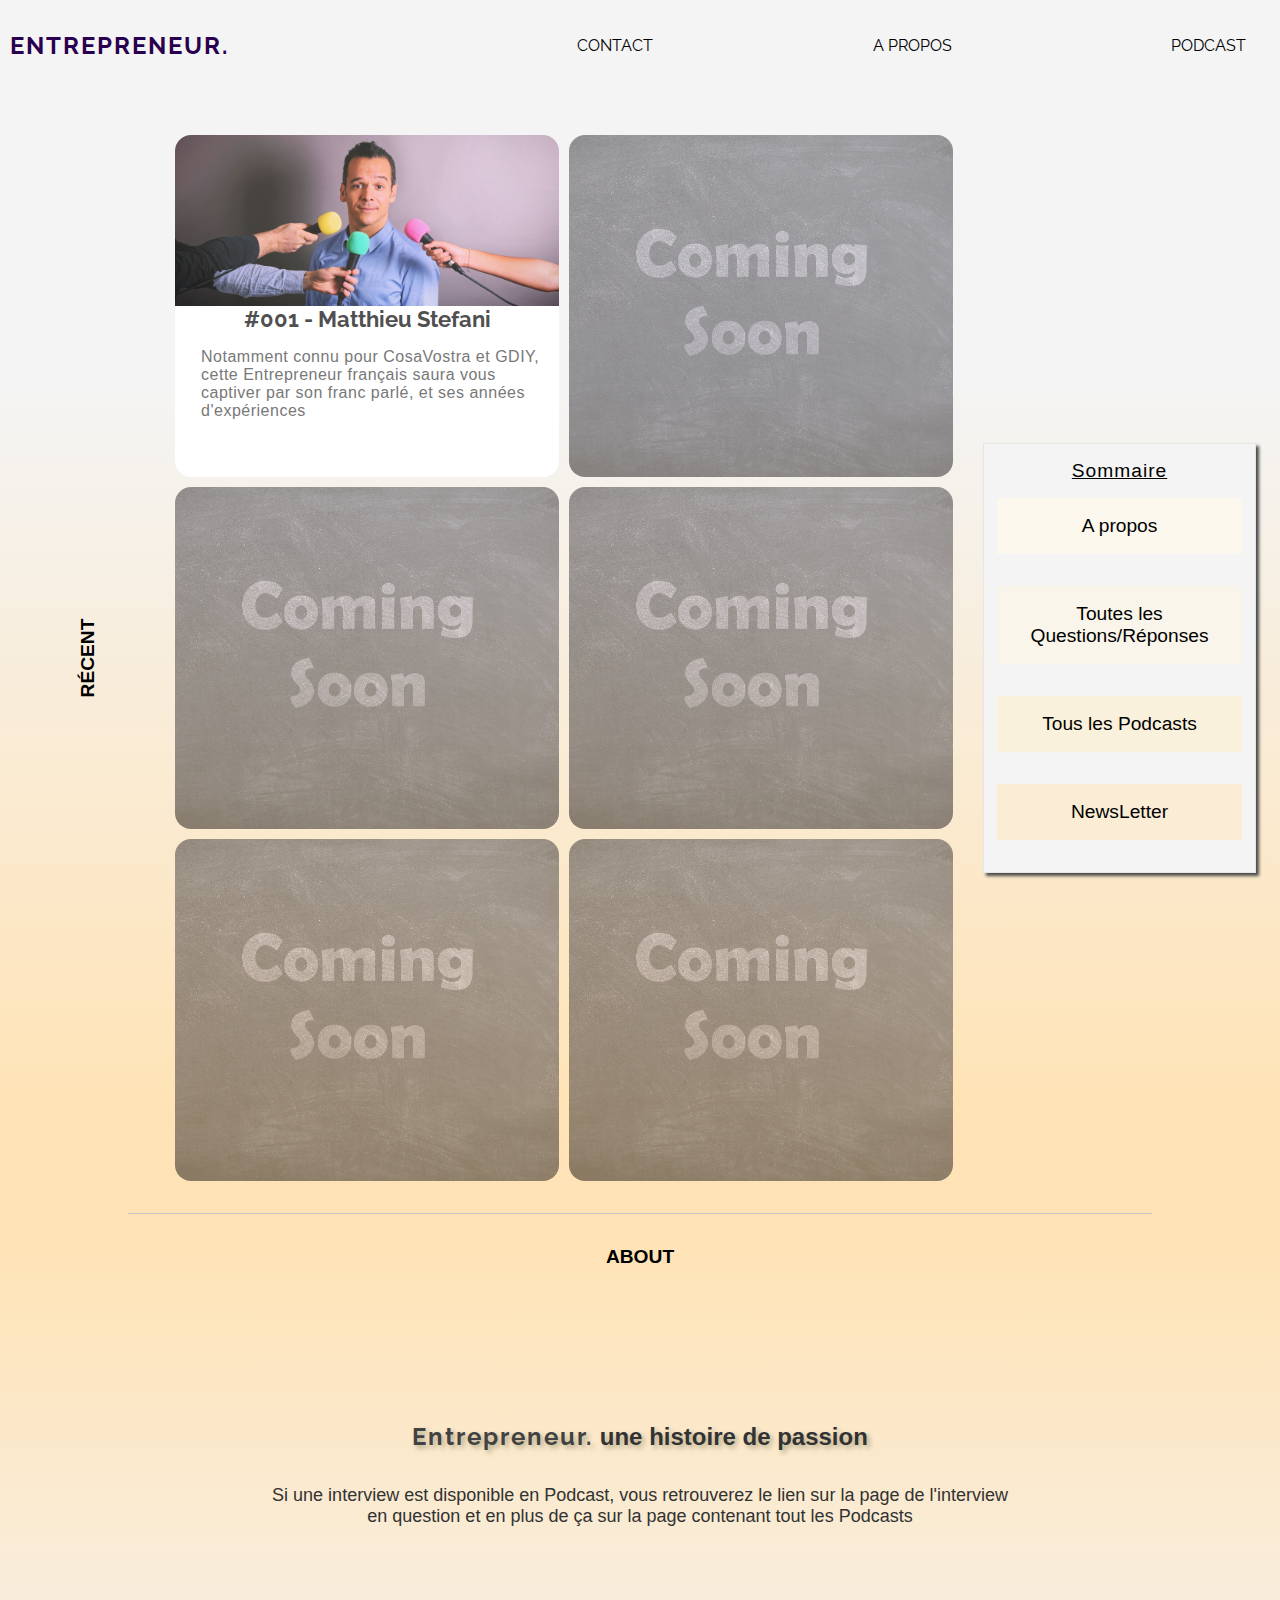
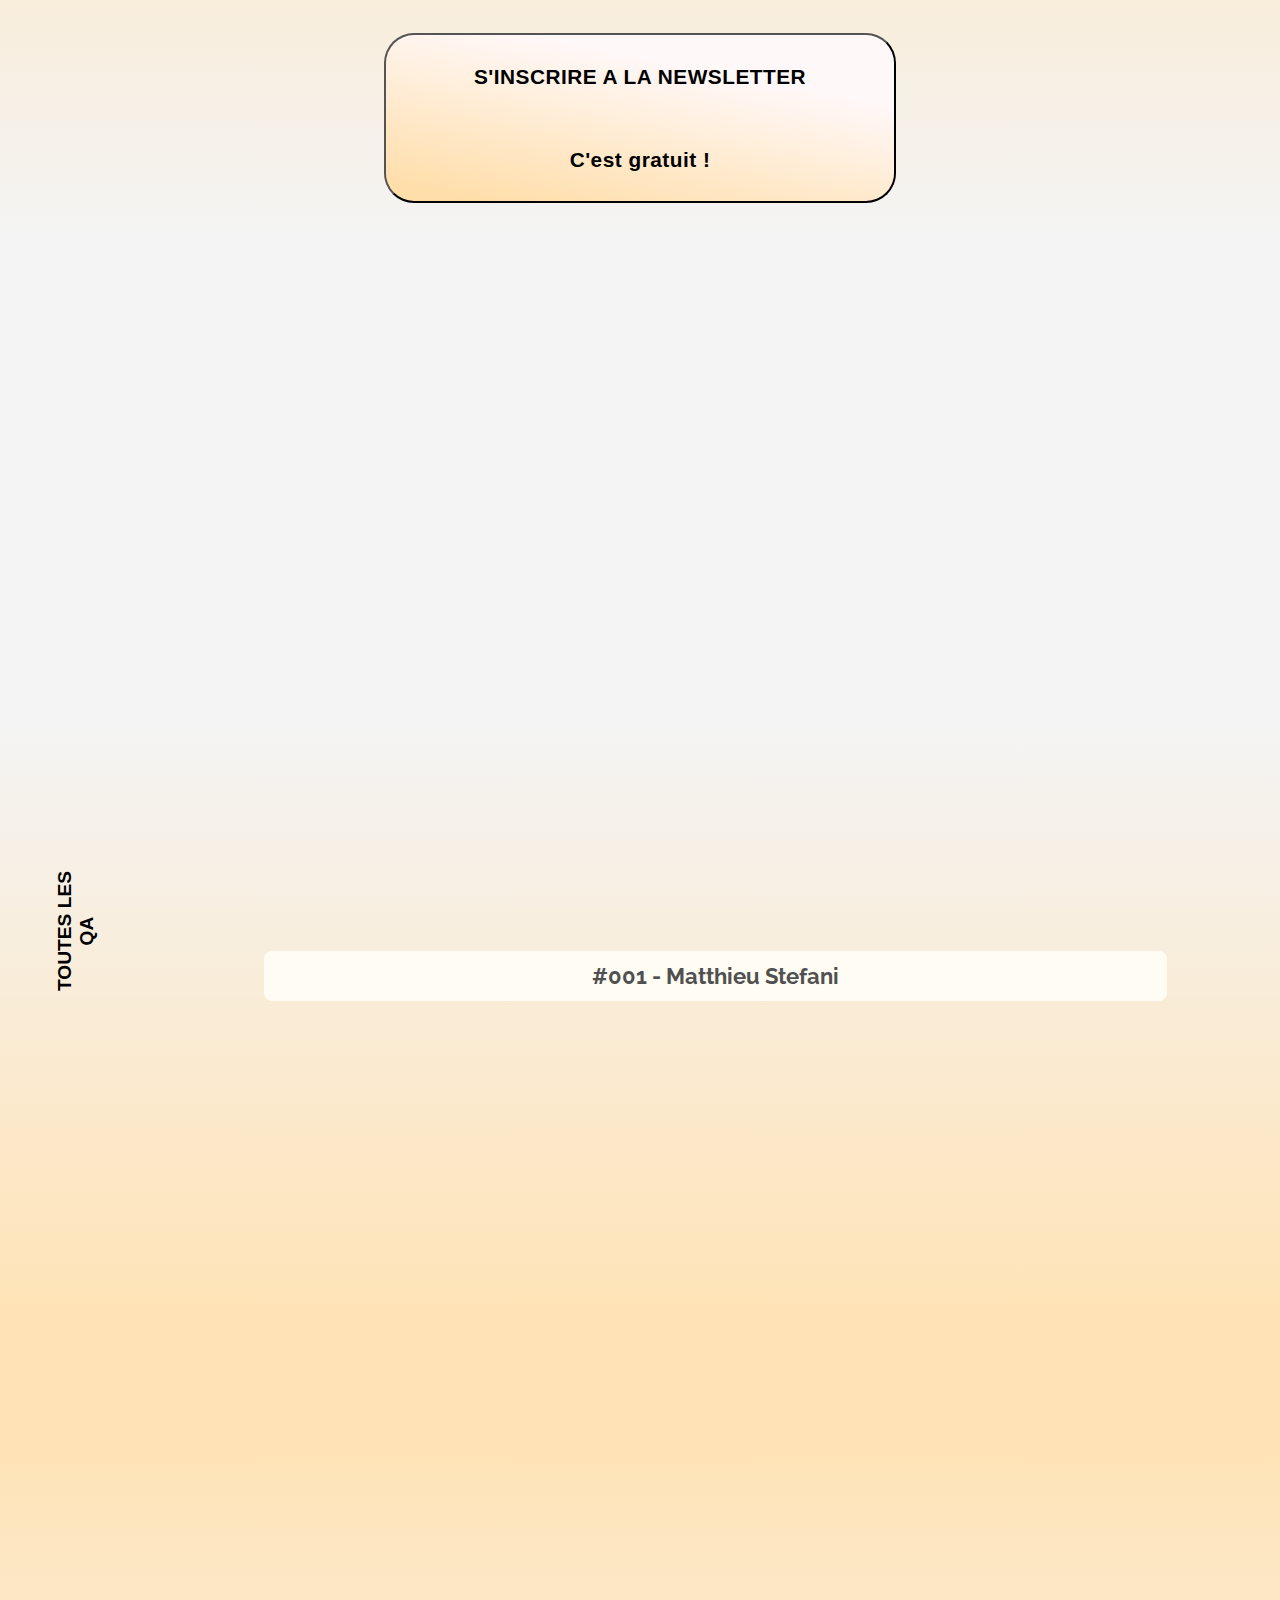
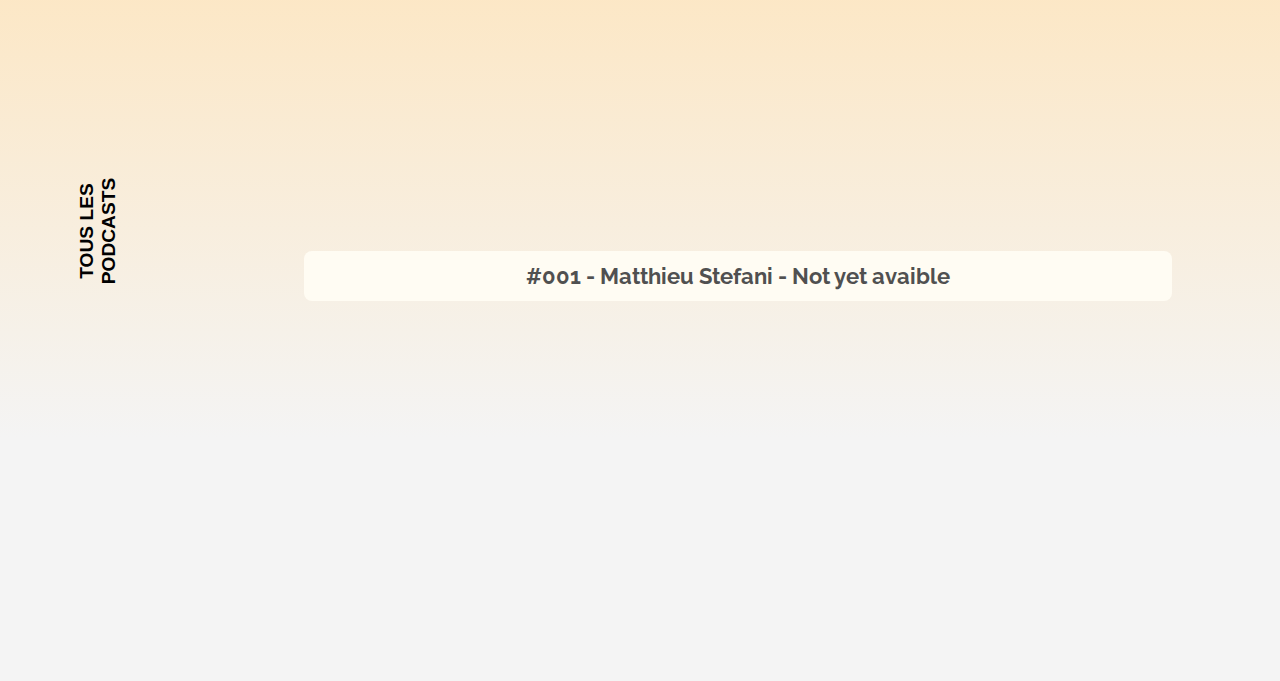
<file: index.html>
<!DOCTYPE html>
<html lang="fr">

<head>
    <meta charset="UTF-8">
    <meta name="viewport" content="width=device-width, initial-scale=1.0">
    <title>Entrepreneur.</title>
    <link href="style.css" rel="stylesheet" >
    <link rel="preconnect" href="https://fonts.googleapis.com">
    <link rel="preconnect" href="https://fonts.gstatic.com" crossorigin>
    <link href="https://fonts.googleapis.com/css2?family=Raleway:wght@100;300;700&display=swap" rel="stylesheet">
    <link href="https://fonts.googleapis.com/css2?family=Raleway:wght@100;200;700&family=Roboto+Slab:wght@300&display=swap" rel="stylesheet">
    <link rel="stylesheet" href="https://cdnjs.cloudflare.com/ajax/libs/font-awesome/6.4.2/css/all.min.css" integrity="sha512-z3gLpd7yknf1YoNbCzqRKc4qyor8gaKU1qmn+CShxbuBusANI9QpRohGBreCFkKxLhei6S9CQXFEbbKuqLg0DA==" crossorigin="anonymous" referrerpolicy="no-referrer" />
    <link href="https://fonts.googleapis.com/css2?family=Spectral:wght@300&display=swap" rel="stylesheet">
    <link href="https://fonts.googleapis.com/css2?family=Cinzel:wght@500&display=swap" rel="stylesheet">
</head>
<body>
    <header>
        <nav id="nav">
            <a href="index.html" class="logo">Entrepreneur.</a>
            <div class="nav-links">
                <ul>
                    <li>
                        <a href="contact.html">Contact</a>
                    </li>
                    <li>
                        <a href="a-propos.html">A propos</a>
                    </li>
                    <li>
                        <a href="#">Podcast</a>
                    </li>
                </ul>
            </div>
            <img src="burger-menu.svg" alt="burger menu" class="burger-menu">
          </nav>
    </header>
    <main>
        <div class="first-view">
            <div class="recent" id="Recent"><h2>Récent</h2></div>
            <div class="Container">
                <a href="interview001.html">
                    <div class="PreviewDiv">
                        <section class="PreviewSection PreviewPhoto">
                        </section>
                        <section class="PreviewSection">
                            <h2>#001 - Matthieu Stefani</h2>
                            <p>Notamment connu pour CosaVostra et GDIY, cette Entrepreneur français saura vous captiver par son franc parlé,
                            et ses années d'expériences </p>
                        </section>
                    </div>
                </a>
                <div class="PreviewDiv PreviewDiv2 ComingSoon">
                </div>
                <div class="PreviewDiv PreviewDiv3 ComingSoon">
                </div>
                <div class="PreviewDiv PreviewDiv4 ComingSoon">
                </div>
                <div class="PreviewDiv PreviewDiv5 ComingSoon">
                </div>
                <div class="PreviewDiv PreviewDiv6 ComingSoon">
                </div>
            </div>
            <div class="summary">
                <h2 class="SummaryTitle">Sommaire</h2>
                <a id="RecentLink" href="#Recent" class="RecentLink ContainerNavLinks">Récent</a>
                <a id="AboutLinks" href="#About" class="AboutLinks ContainerNavLinks">A propos</a>
                <a href="#QA" class="AllQA ContainerNavLinks">Toutes les Questions/Réponses</a>
                <a href="#Podcast" class="AllPodcasts ContainerNavLinks">Tous les Podcasts</a>
                <a href="#About" class="Newsletter ContainerNavLinks">NewsLetter</a>

            </div>
        </div>
        <div class="second-view">
            <div class="SectionAboutTitle" id="About"><h2>About</h2></div>
            <section class="SectionAbout1">
                <div class="AboutContent">
                    <h2><mark>Entrepreneur.</mark> une histoire de passion</h2>
                    <br>
                    <section class="AboutSection">
                        <p>Si une interview est disponible en Podcast,
                            vous retrouverez le lien sur la page de l'interview en question
                            et en plus de ça sur la page contenant tout les <a>Podcasts</a> 
                        </p>
                    </section>
                </div>
            </section>
            <section>
                <a href="https://forms.gle/LzNmPVkXxiwEGMkV9" target="_blank">
                    <button class="NewsletterBtn" type="button">S'INSCRIRE A LA NEWSLETTER<br>C'est gratuit !</button>
                </a> 
            </section>
            
        </div>
        <div class="third-view" id="QA">
            <div class="SectionTitle">
                <h2>Toutes les QA</h2>
            </div>
            <div class="Slider">
                <div class="page PageActive">
                    <a href="interview001.html"><h2>#001 - Matthieu Stefani</h2></a>
                </div>
                <div class="page">
                    <a href="#"><h2>Empty</h2></a>
                </div>
                <div class="page">
                    <a href="#"><h2>Empty</h2></a>
                </div>    
                <div class="prev">
                    <i class="fa-solid fa-circle-chevron-left"></i>
                </div>
                <div class="next">
                    <i class="fa-solid fa-circle-chevron-right"></i>
                </div>
            </div>  
        </div>
        <div class="fourth-view" id="Podcast">
            <div class="SectionTitle">
                <h2>Tous les Podcasts</h2>
            </div>
            <div class="Slider">
                <div class="page1 PageActive">
                    <a href="#"><h2>#001 - Matthieu Stefani - Not yet avaible</h2></a>
                </div>
                <div class="page1">
                    <a href="#"><h2>Empty</h2></a>
                </div>
                <div class="page1">
                    <a href="#"><h2>Empty</h2></a>
                </div>    
                <div class="prev1" id="test">
                    <i class="fa-solid fa-circle-chevron-left"></i>
                </div>
                <div class="next1">
                    <i class="fa-solid fa-circle-chevron-right"></i>
                </div>
            </div>   
        </div>
    </main>
    <footer>

    </footer>
    <script src="script.js"></script>
</body>
</html>
</file>
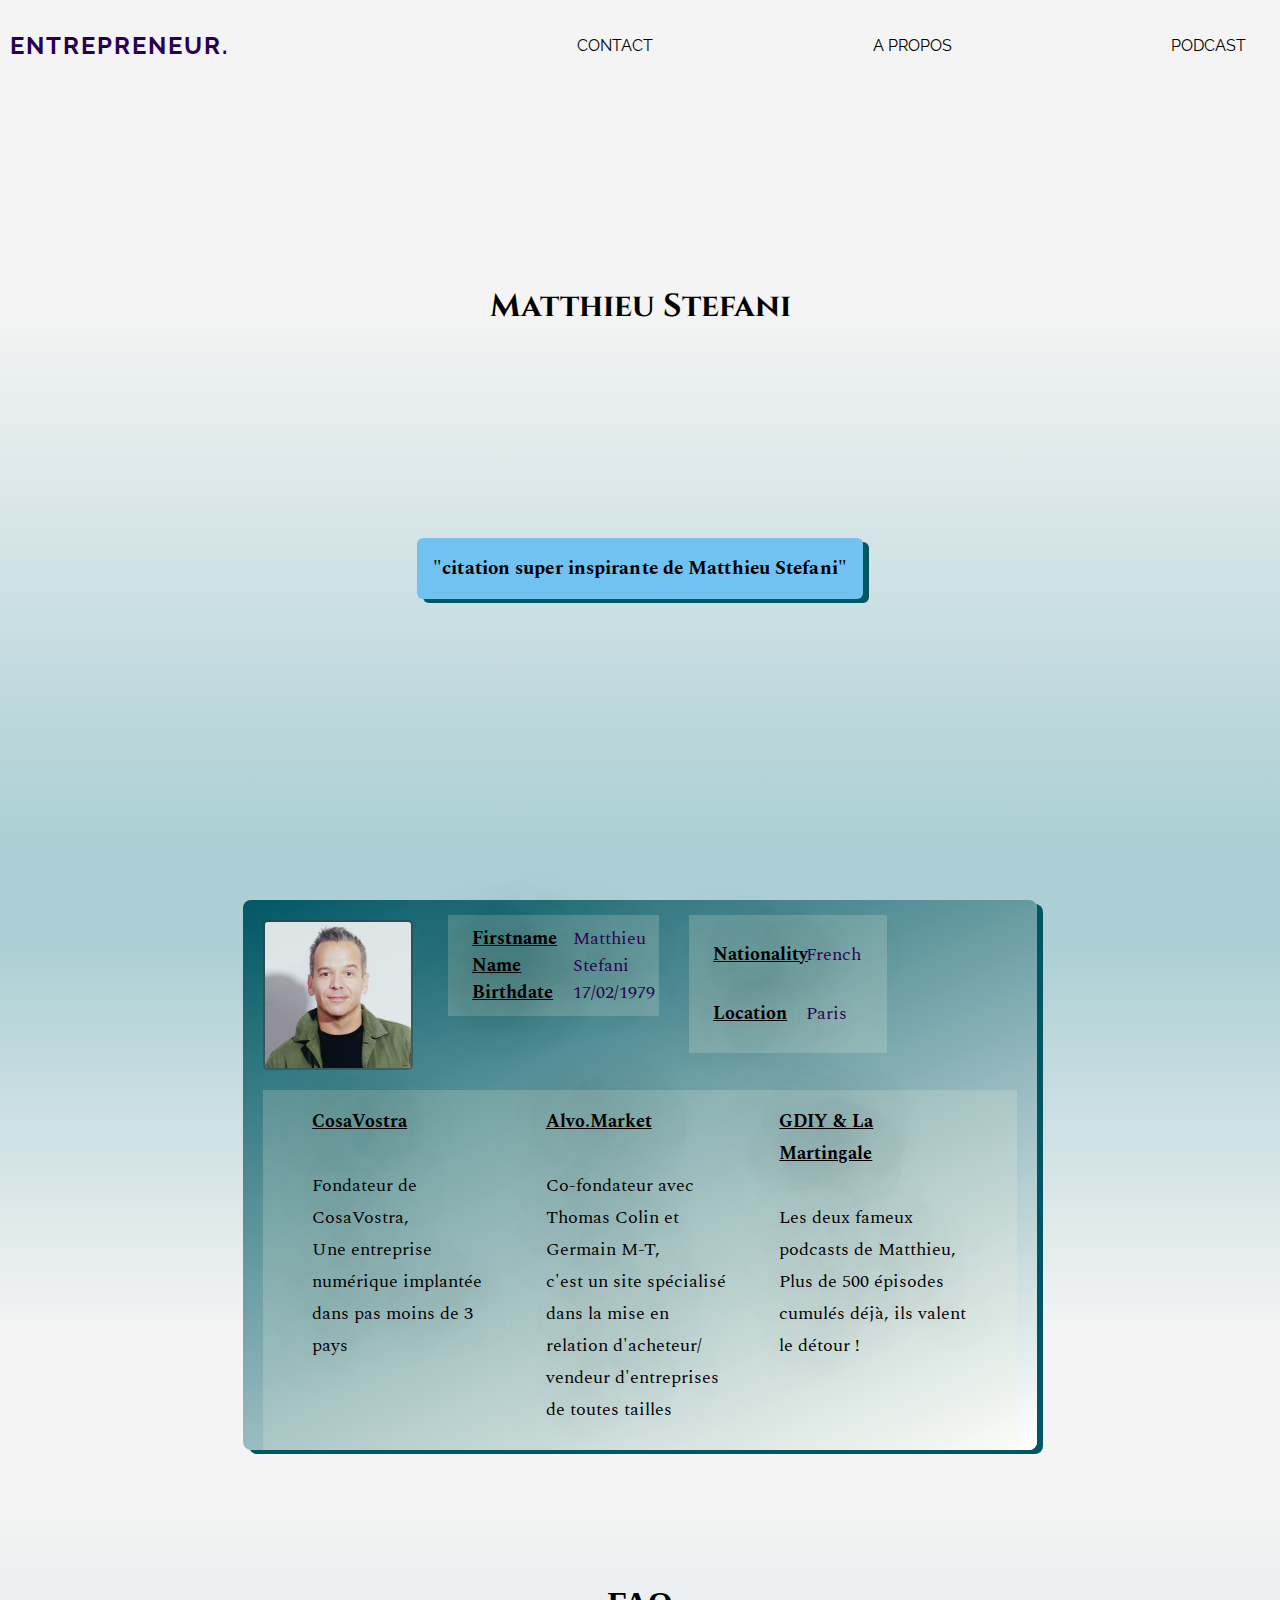
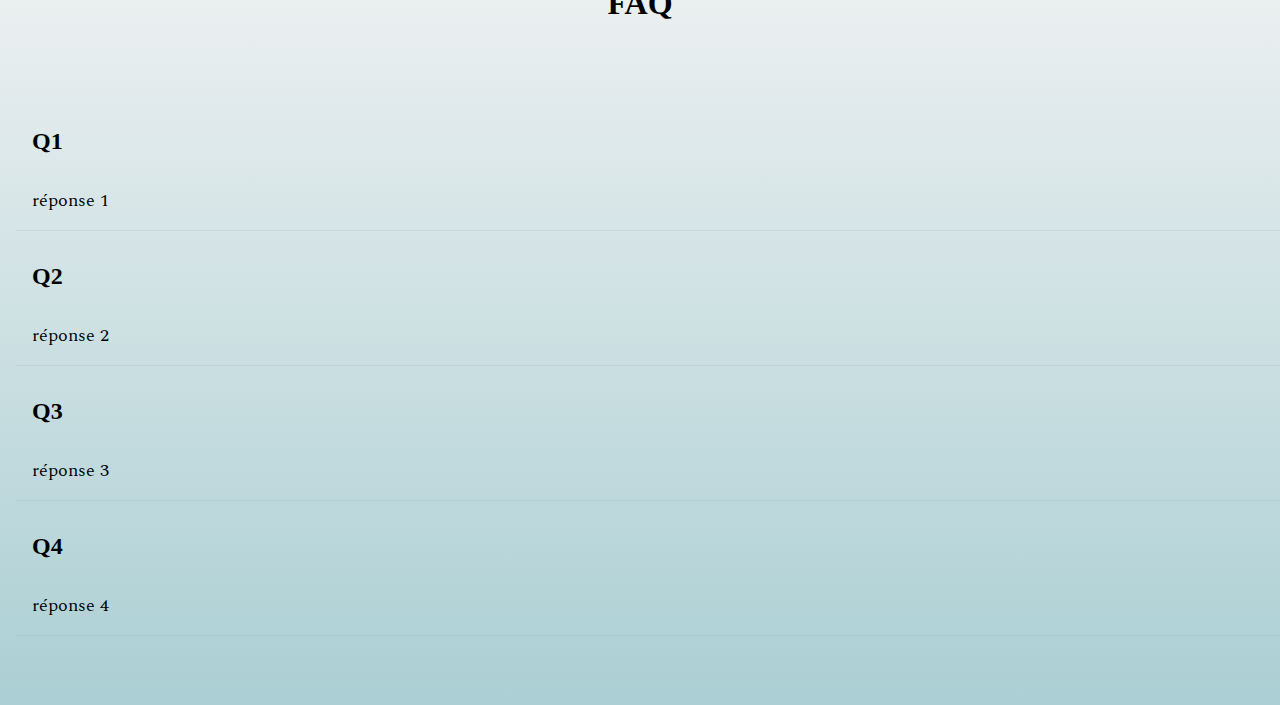
<file: interview001.html>
<!DOCTYPE html>
<html lang="fr">

<head>
    <meta charset="UTF-8">
    <meta name="viewport" content="width=device-width, initial-scale=1.0">
    <title>Entrepreneur.</title>
    <link href="style-interview.css" rel="stylesheet" type="text/css">
    <link rel="preconnect" href="https://fonts.googleapis.com">
    <link rel="preconnect" href="https://fonts.gstatic.com" crossorigin>
    <link href="https://fonts.googleapis.com/css2?family=Raleway:wght@100;300;700&display=swap" rel="stylesheet">
    <link rel="preconnect" href="https://fonts.googleapis.com">
    <link href="https://fonts.googleapis.com/css2?family=Raleway:wght@100;200;700&family=Roboto+Slab:wght@300&display=swap" rel="stylesheet">
    <link href="https://fonts.googleapis.com/css2?family=Spectral:wght@300&display=swap" rel="stylesheet">
    <link href="https://fonts.googleapis.com/css2?family=Cinzel:wght@500&display=swap" rel="stylesheet"></head>
<body>
    <header id="test">
        <nav id="nav">
            <a href="index.html" class="logo">Entrepreneur.</a>
            <div class="nav-links">
                <ul>
                    <li>
                        <a href="contact.html">Contact</a>
                    </li>
                    <li>
                        <a href="a-propos.html">A propos</a>
                    </li>
                    <li>
                        <a href="#">Podcast</a>
                    </li>
                </ul>
            </div>
            <img src="burger-menu.svg" alt="burger menu" class="burger-menu" id="test">
          </nav>
    </header>
    <main>
        <div class="FirstView">
            <h1 class="TitleInterview">Matthieu Stefani</h1>
            <h3 class="CitationInterview">"citation super inspirante de Matthieu Stefani"</h3>
        </div>
        <div class="SecondView">
            <div class="IdentityCard">
                <img class="IdentityPhoto" src="Matthieu-Stefani.jpg" alt="photo de Matthieu Stefani">
                <ul class="BasicData">
                    <li><p class="BD1">Firstname  </p><p class="BD2">Matthieu</p></li>
                    <li><p class="BD1">Name  </p><p class="BD2">Stefani</p></li>
                    <li><p class="BD1">Birthdate  </p><p class="BD2">17/02/1979</p></li>
                </ul>
                <ul class="Location">
                    <li><p class="BD1">Nationality  </p><p class="BD2">  French</p></li>
                    <li><p class="BD1">Location </p><p class="BD2">Paris</p></li>
                </ul>
                <section class="Activity">
                    <div class="Activity1">
                        <h4>CosaVostra</h4>
                        <br>
                        <p>Fondateur de CosaVostra, <br>Une entreprise numérique implantée dans pas moins de 3 pays</p>
                    </div>
                    <div class="Activity2">
                        <h4>Alvo.Market</h4>
                        <br>
                        <p>Co-fondateur avec Thomas Colin et Germain M-T,<br> c'est un site spécialisé dans la mise en relation d'acheteur/ vendeur d'entreprises de toutes tailles</p>
                    </div>
                    <div class="Activity3">
                        <h4>GDIY & La Martingale</h4>
                        <br>
                        <p>Les deux fameux podcasts de Matthieu, <br>Plus de 500 épisodes cumulés déjà, ils valent le détour !
                        </p>
                    </div>
                </section>
            </div>
        </div>
        <div class="ThirdView">
            <h1 class="FAQTitle">FAQ</h1>
            <h2 class="Question">Q1</h2>
            <p class="Answer">réponse 1</p>
            <h2 class="Question">Q2</h2>
            <p class="Answer">réponse 2</p>
            <h2 class="Question">Q3</h2>
            <p class="Answer">réponse 3</p>
            <h2 class="Question">Q4</h2>
            <p class="Answer">réponse 4</p>
        </div>
    </main>
    <footer>

    </footer>
    <script src="script.js"></script>
</body>
</html>
</file>
<file: style.css>
:root {
  font-size: 16px;
  scroll-behavior: smooth;
}
* {
  padding: 0;
  margin: 0;
  box-sizing: border-box;
}
li {
  list-style: none;
}
a,
a:visited {
  text-decoration: none;
}
mark {
  background-color: transparent;
  color: inherit; 
}


header nav div ul li a {
  color: rgb(0, 0, 0);  
}
a:hover {
  color: rgb(125, 125, 125);
}
nav {
  position: fixed;
  top: 0;
  left: 0;
  background-color: rgb(244, 244, 244);
  display: flex;
  justify-content: space-between;
  align-items: center;
  padding: 10px;
  width: 100%;
  height: 10vh;
  z-index: 20;
  text-transform: uppercase;
}
.nav-links {
  display: flex;
  align-items: center;
  width: 55%;
}
nav ul {
  display: flex;
  justify-content: space-between;
  width: 100%;
  margin-right: 24px;
}
nav ul li {
  font-family: 'Raleway', sans-serif;
}
header nav .logo {
  font-family: 'Raleway', sans-serif;
  font-size: 1.5rem;
  font-weight: 700;
  color: rgb(41, 0, 79);
  letter-spacing: 2px;
}
nav .burger-menu {
  display: none;
  width: 30px;
  padding-right: 16px;
  z-index: 11;
  position: absolute;
  right: 5%;
}

/* au dessus c'est pour la navbar, en dessous c'est pour le main */

main {
  display: block;
  flex-direction: column;
  width: 100%;
  height: 280vh; 
  background-color: white;
  background-size: cover;
}
.first-view {
  margin-top: 10vh;
  position: relative;
  display: flex;
  justify-content: space-evenly;
  align-items: center;
  min-height: 90vh;
  height: fit-content;
  width: 100%;
  background: rgb(255,227,182);
  background: -moz-linear-gradient(0deg, rgba(255,227,182,1) 7%, rgba(244,244,244,1) 73%);
  background: -webkit-linear-gradient(0deg, rgba(255,227,182,1) 7%, rgba(244,244,244,1) 73%);
  background: linear-gradient(0deg, rgba(255,227,182,1) 7%, rgba(244,244,244,1) 73%);
  filter: progid:DXImageTransform.Microsoft.gradient(startColorstr="#ffe3b6",endColorstr="#f4f4f4",GradientType=1);
}
.recent {
  display: flex;
  align-items: flex-end;
  justify-content: center;
  transform: rotate(-90deg);
  width: 10vw;
  font-family: 'Roboto', sans-serif;
  text-transform: uppercase;
  font-size: 0.8rem;

}
.Container {  
  display: grid;
  grid-template-columns: 1fr 1fr 1fr;
  grid-template-rows: 1fr 1fr;
  gap: 10px 10px;
  grid-auto-flow: row;
  grid-template-areas:
    ". . ."
    ". . ."
    ". . .";
  width: 60%;
  height: 90%;
}
.Container div {
  height: 38vh;
  width: 18vw;
}
.Container h2 {
  color: rgb(80, 80, 80);
  text-align: center;
  letter-spacing: 0px;
  font-family: 'Raleway', sans-serif;
  font-size: 1.4rem;
}
.Container p {
  color: rgb(120, 120, 120);
  font-family: 'Roboto', sans-serif;
  font-size: 1rem;
}
.PreviewDiv {
  background-color: #ffffff;
  border-radius: 16px;
  display: flex;
  flex-direction: column;
  align-items: center;



  /*  overflow: auto;*/
}
.PreviewDiv:hover {
  border: solid black 2px;
  border-radius: 18px;
  box-shadow: #000000 10px 10px 20px;
} 
.PreviewDiv section p {
  padding: 16px;
  text-align: unset;
  margin-left: 10px;
  letter-spacing: 0.5px;
}
.PreviewSection {
  height: 50%;
  width: 100%;
}
.QAwExemple1 {
  background-color: antiquewhite;
}
.PreviewPhoto {
  background: no-repeat url("Matthieu-Stefani-2.jpg");
  background-size: cover;
  background-position: 50% 20%;
  border-radius: 16px 16px 0 0;
}
.PreviewDiv2 {
  background-color: rgb(255, 231, 203);
}
.PreviewDiv3 {
  background-color: rgb(255, 213, 162);
}
.PreviewDiv4 {
  background-color: rgb(255, 188, 105);
}
.PreviewDiv5 {
  background-color: rgb(255, 169, 64);
}
.PreviewDiv6 {
  background-color: rgb(255, 152, 27);
}

.ComingSoon {
  background: no-repeat url("coming-soon.jpg");
  background-size: cover;
  background-position: 50%;
  opacity: 0.5;
}
.SummaryTitle {
  font-size: 1.2rem;
  font-weight: 500;
  font-family: 'Montserrat', sans-serif;
  letter-spacing: 1px;
  text-decoration: underline;
}
.summary {
  display: flex;
  flex-direction: column;
  align-items: center;
  height: fit-content;
  width: fit-content;
  background-color: rgb(244, 244, 244);
  padding: 16px 0 16px 0;
  margin-left: 16px;
  text-align: center;
  box-shadow: #4b4b4b 3px 3px  3px;
  border: 1px solid rgb(230, 230, 230);
}
.ContainerNavLinks {
  color: rgb(0, 0, 0);
  margin: 16px 0 16px 0;
  padding: 16px 0 16px 0;
  font-family: 'Roboto', sans-serif;
  font-size: 1.2rem;
  font-weight: 500;
  text-transform: none;
}
.RecentLink {
  display: none;
  background: rgba(255, 251, 244, 0.729);
  width: 90%;
  border: 1px solid rgba(0, 0, 0, 0);
}
.RecentLink:hover {
  text-shadow: #4b4b4b 3px 3px 8px; 
  color: #000000;
  border: 1px solid black;
}
.AboutLinks {
  background: rgba(255, 249, 235, 0.7);
  width: 90%;
  border: 1px solid rgba(0, 0, 0, 0);
}
.AboutLinks:hover {
  text-shadow: #4b4b4b 3px 3px 8px; 
  color: #000000;
  border: 1px solid black;
}
.AllQA {
  background: rgba(252, 245, 230, 0.7);
  width: 90%;  
  border: 1px solid rgba(0, 0, 0, 0);
}
.AllQA:hover {
  text-shadow: #4b4b4b 3px 3px 8px; 
  color: #000000;
  border: 1px solid black;

}
.AllPodcasts {
  background: rgba(252, 240, 210, 0.7);
  width: 90%;  
  border: 1px solid rgba(0, 0, 0, 0);
}
.AllPodcasts:hover {
  text-shadow: #4b4b4b 3px 3px 8px; 
  color: #000000;
  border: 1px solid black;

}
.Newsletter {
  background: rgba(252, 232, 200, 0.7);
  width: 90%;  
  border: 1px solid rgba(0, 0, 0, 0);
}
.Newsletter:hover {
  text-shadow: #4b4b4b 3px 3px 8px; 
  color: #000000;
  border: 1px solid black;

}



.second-view {
  position: relative;
  display: flex;
  align-items: center;
  width: 100%;
  height: fit-content;
  min-height: 100vh;
  background: rgb(255,227,182);
  background: -moz-linear-gradient(180deg, rgba(255,227,182,1) 7%, rgba(244,244,244,1) 73%);
  background: -webkit-linear-gradient(180deg, rgba(255,227,182,1) 7%, rgba(244,244,244,1) 73%);
  background: linear-gradient(180deg, rgba(255,227,182,1) 7%, rgba(244,244,244,1) 73%);
  filter: progid:DXImageTransform.Microsoft.gradient(startColorstr="#ffe3b6",endColorstr="#f4f4f4",GradientType=1);
}

.SectionTitle {
  display: flex;
  align-items: flex-end;
  justify-content: center;
  font-family: 'Roboto', sans-serif;
  text-transform: uppercase;
  font-size: 0.8rem;
  text-align: center;
  align-self: center;
  transform: rotate(-90deg);
  width: fit-content;
  
}
.SectionAboutTitle {
  display: flex;
  align-items: flex-end;
  justify-content: center;
  font-family: 'Roboto', sans-serif;
  text-transform: uppercase;
  font-size: 0.8rem;
  text-align: center;
  align-self: center;
  transform: rotate(-90deg);
  width: fit-content;
  
}

.SectionAbout1 {
  width: 60vw;
  margin-bottom: 10vh;
}


.Slider {
  position: relative;
  height: 80%;
  width: 90%;
  margin-top: 10vh;
  text-align: center;
  color: rgb(50, 50, 50);
  font-family: 'Roboto', sans-serif;
}
.Slider .page, .Slider .page1 {
  top: 0;
  left: 0;
  position: absolute;
  height: 100%;
  width: 100%;
  opacity: 0;
  transition: opacity 0.25s;
  display: flex;
  flex-direction: column;
  justify-content: center;
  align-items: center;
  text-align: center;
}
.Slider .page a, .Slider .page1 a {
  display: flex;
  justify-content: center;
  align-items: center;
  background-color: #fffcf3;
  height: 7%;
  width: 80%;
  border-radius: 0.5rem;
}
.Slider .page h2, .Slider .page1 h2 {
  color: rgb(80, 80, 80);
  text-align: center;
  letter-spacing: 0px;
  font-family: 'Raleway', sans-serif;
  font-size: 1.4rem;
}

.Slider .page.PageActive, .Slider .page1.PageActive {
  opacity: 1;
  z-index: 10;
}
.next, .prev, .next1, .prev1 {
  position: absolute;
  color: #ffffff;
  font-size: 3rem;
  top: 50%;
  transform: translateY(-50%);
  z-index: 11;
}
.next, .next1 {
  right: 1rem;
}
.prev, .prev1 {
  left: 1rem;
}

.AboutContent {
  display: flex;
  flex-direction: column;
  align-items: center;
  width: 100%;
  margin-top: 10vh;
  text-align: center;
  color: rgb(50, 50, 50);
  font-family: 'Roboto', sans-serif;
}
.AboutContent h2 {
  text-shadow: #b2a88a 3px 3px 5px;
}
.AboutContent h2 mark {
  font-family: 'Raleway', sans-serif;
  font-size: 1.5rem;
  font-weight: 700;
  color: rgb(66, 66, 66);
  letter-spacing: 2px;
  text-decoration: none;
}
.AboutSection {
  padding: 16px;
  display: flex;
  flex-direction: row;
  justify-content: space-evenly;
  align-items: center;
  width: fit-content;
  font-size: 18px;
}
.AboutSection p {
  width: fit-content;
}

.third-view {
  position: relative;
  display: flex;
  align-items: center;
  width: 100%;
  height: 100vh;
  background: rgb(255,227,182);
  background: -moz-linear-gradient(0deg, rgba(255,227,182,1) 7%, rgba(244,244,244,1) 73%);
  background: -webkit-linear-gradient(0deg, rgba(255,227,182,1) 7%, rgba(244,244,244,1) 73%);
  background: linear-gradient(0deg, rgba(255,227,182,1) 7%, rgba(244,244,244,1) 73%);
  filter: progid:DXImageTransform.Microsoft.gradient(startColorstr="#ffe3b6",endColorstr="#f4f4f4",GradientType=1);
}

.fourth-view {
  position: relative;
  display: flex;
  align-items: center;
  width: 100%;
  height: 100vh;
  background: rgb(255,227,182);
  background: -moz-linear-gradient(180deg, rgba(255,227,182,1) 7%, rgba(244,244,244,1) 73%);
  background: -webkit-linear-gradient(180deg, rgba(255,227,182,1) 7%, rgba(244,244,244,1) 73%);
  background: linear-gradient(180deg, rgba(255,227,182,1) 7%, rgba(244,244,244,1) 73%);
  filter: progid:DXImageTransform.Microsoft.gradient(startColorstr="#ffe3b6",endColorstr="#f4f4f4",GradientType=1);
}

.NewsletterBtn {
  display: flex;
  background: rgb(255,222,170);
  background: -moz-linear-gradient(11deg, rgba(255,222,170,1) 7%, rgba(255,248,248,1) 73%);
  background: -webkit-linear-gradient(11deg, rgba(255,222,170,1) 7%, rgba(255,248,248,1) 73%);
  background: linear-gradient(11deg, rgba(255,222,170,1) 7%, rgba(255,248,248,1) 73%);
  filter: progid:DXImageTransform.Microsoft.gradient(startColorstr="#ffdeaa",endColorstr="#fff8f8",GradientType=1);
  align-self: center;
  justify-content: center;
  width: fit-content;
  max-height: fit-content;
  border-radius: 30px;
  text-align: center;
  line-height: 4;
  font-family: 'Roboto', sans-serif;
  font-size: 1.3rem;
  font-weight: bold;
  letter-spacing: 0.5px;
  transition: 0.4s ease;
}
.NewsletterBtn:hover {
  box-shadow: #000000 6px 6px 2px;
  border: 2px solid black;
  opacity: 0.7;
  background: rgb(255,222,170);
background: -moz-linear-gradient(203deg, rgba(255,222,170,1) 7%, rgba(255,248,248,1) 73%);
background: -webkit-linear-gradient(203deg, rgba(255,222,170,1) 7%, rgba(255,248,248,1) 73%);
background: linear-gradient(203deg, rgba(255,222,170,1) 7%, rgba(255,248,248,1) 73%);
filter: progid:DXImageTransform.Microsoft.gradient(startColorstr="#ffdeaa",endColorstr="#fff8f8",GradientType=1);
}
.fifth-view a {
  margin: auto auto;
}
/* au dessus c'est le main, en dessous c'est le footer  */


/* au dessus c'est le footer, en dessous c'est les media queries */
@media (max-width: 1450px) {
  main {
    display: block;
    width: 100%;
    height: fit-content; 
    background-color: white;
    background-size: cover;
  }
  .first-view {
    padding-top: 5vh;
    position: relative;
    display: flex;
    justify-content: space-evenly;
    align-items: center;
    height: fit-content;
    width: 100%;
    background: rgb(255,227,182);
    background: -moz-linear-gradient(0deg, rgba(255,227,182,1) 7%, rgba(244,244,244,1) 73%);
    background: -webkit-linear-gradient(0deg, rgba(255,227,182,1) 7%, rgba(244,244,244,1) 73%);
    background: linear-gradient(0deg, rgba(255,227,182,1) 7%, rgba(244,244,244,1) 73%);
    filter: progid:DXImageTransform.Microsoft.gradient(startColorstr="#ffe3b6",endColorstr="#f4f4f4",GradientType=1);
  }
  .Container {  
    display: grid;
    grid-template-columns: 1fr 1fr;
    grid-template-rows: 1fr 1fr;
    gap: 10px 10px;
    grid-auto-flow: row;
    grid-template-areas:
    ". . "
    ". . ";
    width: 60%;
    height: 90%;
  }
  .Container div {
    height: 38vh;
    width: 30vw;
  }
  .NewsletterBtn {
    width: 40vw;
  }
  .second-view {
    flex-direction: column;
  }
  .SectionAboutTitle {
    transform: unset;
    border-top: 1px solid rgb(198, 198, 198);
    margin: 2rem;
    padding: 2rem;
    width: 80vw;
  }
}
@media (max-width: 850px) {
  main {
    display: inline-block;
    width: 100%;
    height: fit-content; 
    background-color: white;
    background-size: cover;
  }
  .first-view {
    padding-top: 5vh;
    position: relative;
    display: flex;
    flex-direction: column;
    justify-content: space-evenly;
    align-items: center;
    height: fit-content;
    width: 100%;
    background: rgb(255,227,182);
    background: -moz-linear-gradient(0deg, rgba(255,227,182,1) 7%, rgba(244,244,244,1) 73%);
    background: -webkit-linear-gradient(0deg, rgba(255,227,182,1) 7%, rgba(244,244,244,1) 73%);
    background: linear-gradient(0deg, rgba(255,227,182,1) 7%, rgba(244,244,244,1) 73%);
    filter: progid:DXImageTransform.Microsoft.gradient(startColorstr="#ffe3b6",endColorstr="#f4f4f4",GradientType=1);
  }
  .Container {  
    order: 4;
    display: grid;
    grid-template-columns: 1fr 1fr;
    grid-template-rows: 1fr;
    gap: 10px 10px;
    grid-auto-flow: row;
    grid-template-areas:
    ". ."
    ". .";
    width: fit-content;
    height: fit-content;
  }
  .Container div {
    height: 40vh;
    width: 40vh;
  }
  .summary {
    order: -1;
    display: flex;
    flex-direction: column;
    justify-content: flex-start;
    height: fit-content;
    width: 50%;
    background-color: rgb(244, 244, 244);
    padding: 16px 0 16px 0;
    text-align: center;
    box-shadow: #4b4b4b 3px 3px  3px;
    border: 1px solid rgb(230, 230, 230);
  }
  .RecentLink {
    display: block;
    text-align: center;
  }
  .recent {
    transform: unset;
    margin: 2rem;
    padding: 2rem;
    width: 80vw;
    font-family: 'Roboto', sans-serif;
    text-transform: uppercase;
    font-size: 0.8rem;
    order: 1;
    border-top: 1px solid rgb(198, 198, 198);
  }
  .third-view {
    flex-direction: column;
    height: 90vh;
  }
  .fourth-view {
    flex-direction: column;
  }
  .fifth-view {
    flex-direction: column;
  }
  .SectionTitle {
    transform: unset;
    border-top: 1px solid rgb(198, 198, 198);
    margin: 2rem;
    padding: 2rem;
    width: 80vw;
  }
  .NewsletterBtn {
    width: 50vw;
  }
}
@media (max-width: 750px) { 
  main {
    display: inline-block;
    width: 100%;
    height: fit-content; 
    background-color: white;
    background-size: cover;
  }
  .first-view {
    padding-top: 5vh;
    position: relative;
    display: flex;
    flex-direction: column;
    justify-content: space-evenly;
    align-items: center;
    height: fit-content;
    width: 100%;
    background: rgb(255,227,182);
    background: -moz-linear-gradient(0deg, rgba(255,227,182,1) 7%, rgba(244,244,244,1) 73%);
    background: -webkit-linear-gradient(0deg, rgba(255,227,182,1) 7%, rgba(244,244,244,1) 73%);
    background: linear-gradient(0deg, rgba(255,227,182,1) 7%, rgba(244,244,244,1) 73%);
    filter: progid:DXImageTransform.Microsoft.gradient(startColorstr="#ffe3b6",endColorstr="#f4f4f4",GradientType=1);
  }
  .Container {  
    order: 4;
    display: grid;
    grid-template-columns: 1fr;
    grid-template-rows: 1fr;
    gap: 10px 10px;
    grid-auto-flow: row;
    grid-template-areas:
      "."
      ".";
    width: fit-content;
    height: fit-content;
  }
  .Container div {
    height: 30vh;
    width: 45vh;
  }
  .summary {
    order: -1;
    display: flex;
    flex-direction: column;
    justify-content: flex-start;
    height: fit-content;
    width: 45%;
    background-color: rgb(244, 244, 244);
    padding: 16px 0 16px 0;
    text-align: center;
    box-shadow: #4b4b4b 3px 3px  3px;
    border: 1px solid rgb(230, 230, 230);
  }
  .recent {
    order: 1;
    display: flex;
    flex-direction: unset;
    align-self: center;
  }
  .NewsletterBtn {
    width: 55vw;
  }
}
@media (max-width: 650px) {
.nav-links {
  position: absolute;
  background-color: rgba(0, 0, 0, 0.2);
  backdrop-filter: blur(12px);
  padding: 0;
  z-index: 10;
  width: 100%;
  height: 100vh;
  top: 0;
  left: 0;
  margin-left: -100%;
  transition: 0.2s ease-out;
  display: flex;
}
header nav ul {
  flex-direction: column;
  display: flex;
  align-items: center;
  justify-content: space-evenly;
}
.mobile-menu {
  margin-left: 0;
}
nav ul li {
  font-size: 1.5rem;
  font-weight: 500;
  margin: 30px 0;
}
header nav .logo {
  letter-spacing: 0.5px;
}
nav .burger-menu {
  display: block;
}
.NewsletterBtn {
  width: 50vw;
  line-height: 2;
}
.next, .next1 {
  left: 12%;
  top: 65%;
}
.prev, .prev1 {
  right: 12%;
  top: 65%;
}
}
@media (max-width: 500px) {
  main {
    display: inline-block;
    width: 100vw;
    height: fit-content; 
    background-color: white;
    background-size: cover;
  }
  header nav .logo {
    font-size: 1.2rem;
    letter-spacing: 0.1px;
  }
  .first-view {
    padding-top: 5vh;
    position: relative;
    display: flex;
    flex-direction: column;
    justify-content: space-evenly;
    align-items: center;
    height: fit-content;
    width: 100%;
    background: rgb(255,227,182);
    background: -moz-linear-gradient(0deg, rgba(255,227,182,1) 7%, rgba(244,244,244,1) 73%);
    background: -webkit-linear-gradient(0deg, rgba(255,227,182,1) 7%, rgba(244,244,244,1) 73%);
    background: linear-gradient(0deg, rgba(255,227,182,1) 7%, rgba(244,244,244,1) 73%);
    filter: progid:DXImageTransform.Microsoft.gradient(startColorstr="#ffe3b6",endColorstr="#f4f4f4",GradientType=1);
}
.Container {  
  order: 4;
  display: grid;
  grid-template-columns: 1fr;
  grid-template-rows: 1fr;
  gap: 10px 10px;
  grid-auto-flow: row;
  grid-template-areas:
    "."
    ".";
  width: fit-content;
  height: fit-content;
}
.Container div {
  height: 55vh;
  width: 90vw;
}
.summary {
  order: -1;
  display: flex;
  flex-direction: column;
  justify-content: flex-start;
  height: fit-content;
  width: 80vw;
  background-color: rgb(244, 244, 244);
  padding: 16px 0 16px 0;
  text-align: center;
  box-shadow: #4b4b4b 3px 3px  3px;
  border: 1px solid rgb(230, 230, 230);
}
.recent {
  order: 1;
  display: flex;
  flex-direction: unset;
  align-self: center;
}
.NewsletterBtn {
  line-height: 2;
  width: 60vw;
  height: 30vh;
}
}
</file>
<file: style-interview.css>
:root {
  font-size: 16px;
  scroll-behavior: smooth;
}
* {
  padding: 0;
  margin: 0;
  box-sizing: border-box;
}
li {
  list-style: none;
}
a,
a:visited {
  text-decoration: none;
  text-transform: uppercase;
}
mark {
  background-color: transparent;
  color: inherit; 
}
header nav div ul li a {
  color: rgb(0, 0, 0);  
}
a:hover {
  color: rgb(125, 125, 125);
}
nav {
  position: fixed;
  top: 0;
  left: 0;
  background-color: rgb(244, 244, 244);
  display: flex;
  justify-content: space-between;
  align-items: center;
  padding: 10px;
  width: 100%;
  height: 10vh;
  z-index: 20;
}
.nav-links {
  display: flex;
  align-items: center;
  width: 55%;
}
nav ul {
  display: flex;
  justify-content: space-between;
  width: 100%;
  margin-right: 24px;
}
nav ul li {
  font-family: 'Raleway', sans-serif;
}
header nav .logo {
  font-family: 'Raleway', sans-serif;
  font-size: 1.5rem;
  font-weight: 700;
  color: rgb(41, 0, 79);
  letter-spacing: 2px;
}
nav .burger-menu {
  display: none;
  width: 30px;
  padding-right: 16px;
  z-index: 11;
  position: absolute;
  right: 5%;
}
/* au dessus c'est pour la navbar, en dessous c'est pour le main */

main {
  display: block;
  flex-direction: column;
  width: 100%;
  margin-top: 10vh;
  height: fit-content; 
}
/* au dessus c'est le main, en dessous c'est le footer */

/* Cherhcher des fonts pour les différents textes des interviews */
.FirstView {
  width: 100%;
  height: 90vh;
  display: flex;
  padding-bottom: 10vh;
  flex-direction: column;
  justify-content: space-evenly;
  background: rgb(171,207,212);
  background: -moz-linear-gradient(0deg, rgba(171,207,212,1) 7%, rgba(244,244,244,1) 73%);
  background: -webkit-linear-gradient(0deg, rgba(171,207,212,1) 7%, rgba(244,244,244,1) 73%);
  background: linear-gradient(0deg, rgba(171,207,212,1) 7%, rgba(244,244,244,1) 73%);
  filter: progid:DXImageTransform.Microsoft.gradient(startColorstr="#abcfd4",endColorstr="#f4f4f4",GradientType=1);
}
.TitleInterview {
  text-align: center;
  font-family: 'Cinzel', sans-serif;
}
.CitationInterview {
  margin: 16px auto;
  padding: 16px;
  letter-spacing: 0.1px;
  height: fit-content;
  width: fit-content;
  border-radius: 6px;
  background-color: rgb(113, 194, 240);
  box-shadow: rgb(0, 87, 99) 6px 4px 0px;
  font-family: 'Spectral', serif;
}

.SecondView {
  width: 100%;
  height: 100vh;
  background-color: bisque;
  background: rgb(171,207,212);
  background: -moz-linear-gradient(180deg, rgba(171,207,212,1) 7%, rgba(244,244,244,1) 73%);
  background: -webkit-linear-gradient(180deg, rgba(171,207,212,1) 7%, rgba(244,244,244,1) 73%);
  background: linear-gradient(180deg, rgba(171,207,212,1) 7%, rgba(244,244,244,1) 73%);
  filter: progid:DXImageTransform.Microsoft.gradient(startColorstr="#abcfd4",endColorstr="#f4f4f4",GradientType=1);
  display: flex;
  padding-bottom: 5vh;

}
.IdentityCard {
  position: relative;
  border-radius: 8px;
  top: 5%;
  margin: auto;
  display: flex;
  width: 62vw;
  height: fit-content;
  background: rgb(0,87,99);
  background: -moz-linear-gradient(155deg, rgba(0,87,99,1) 0%, rgba(255,255,255,1) 100%);
  background: -webkit-linear-gradient(155deg, rgba(0,87,99,1) 0%, rgba(255,255,255,1) 100%);
  background: linear-gradient(155deg, rgba(0,87,99,1) 0%, rgba(255,255,255,1) 100%);
  filter: progid:DXImageTransform.Microsoft.gradient(startColorstr="#005763",endColorstr="#ffffff",GradientType=1);
  flex-wrap: wrap;
  box-shadow: rgb(0, 87, 99) 6px 4px 0px;
  text-shadow: black 1px 1px 85px;

}
.IdentityPhoto {
  height: 21vh;
  border: solid rgba(0, 0, 0, 0.4) 2px;
  border-radius: 5px;
  position: relative;
  top: 0;
  left: 0;
  margin: 20px;
  opacity: 0.9;
  background-color: rgba(245, 245, 220, 0.2);
  
}
.BasicData {
  margin: 20px 0;
  padding: 16px 32px;
  display: flex;
  flex-direction: column;
  justify-content: space-between;
  width: 25vw;
  height: 21vh;
  background-color: rgba(245, 245, 220, 0.2);
}
.Location {
  margin: 20px;
  padding: 16px 32px;
  display: flex;
  flex-direction: column;
  justify-content: space-evenly;
  width: 20vw;
  height: 21vh;
  background-color: rgba(245, 245, 220, 0.2);

}
.Location li {
  padding: 16px 0;
}
.BasicData li, .Location li {
  display: flex;
  justify-content: space-between;
}
.BD1 {
width: 50%;
font-weight: bold;
text-decoration: underline;
}
.BD2 {
  width: 40%;
  color: rgb(41, 0, 79);
}


.Activity {
  width: 58.9vw;
  height: fit-content;
  min-height: 40vh;
  margin: auto;
  padding: 16px 4px;
  display: flex;
  flex-direction: row;
  justify-content: space-evenly;
  background-color: rgba(245, 245, 220, 0.2);
}
.Activity h4 {
  text-decoration: underline;
}
.Activity1 {
  width: 14.725vw;
  line-height: 32px;
  height: 36vh;
}
.Activity2 {
  width: 14.725vw;
  line-height: 32px;
}
.Activity3 {
  width: 14.725vw;
  line-height: 32px;
}
.Activity div h4,p {
  font-size: 18px;
  font-family: 'Spectral', serif;
}

.ThirdView {
  background: rgb(171,207,212);
  background: -moz-linear-gradient(0deg, rgba(171,207,212,1) 0%, rgba(244,244,244,1) 100%);
  background: -webkit-linear-gradient(0deg, rgba(171,207,212,1) 0%, rgba(244,244,244,1) 100%);
  background: linear-gradient(0deg, rgba(171,207,212,1) 0%, rgba(244,244,244,1) 100%);
  filter: progid:DXImageTransform.Microsoft.gradient(startColorstr="#abcfd4",endColorstr="#f4f4f4",GradientType=1);
  padding-top: 10vh;
  height: fit-content;
  min-height: 90vh;
  width: 100%;
}
.FAQTitle {
  padding-bottom: 10vh;
  text-align: center;
}
.Question {
  width: 100%;
  margin-left: 16px;
  padding: 16px;
}
.Answer {
  width: 100%;
  margin-left: 16px;
  padding: 16px;
  margin-bottom: 16px;
  border-bottom: solid rgba(110, 110, 110, 0.103) 1px;
}
/* au dessus c'est le footer, en dessous c'est les media queries */
@media (max-width: 1450px) {
  .SecondView {
    height: fit-content;
  }
  .IdentityCard {
    flex-direction: row;
    height: fit-content;
  }
  .IdentityPhoto {
    width: 150px;
    height: 150px;
  }
  .BasicData {
    margin: 15px;
    padding: 10px 24px;
    width: fit-content;
    height: fit-content;
  }
  .Location {
    margin: 15px;
    padding: 10px 24px;
    width: fit-content;
    height: fit-content;
  }
  .BD1 {
    width: 30%;
    }
    .BD2 {
      width: 38%;
    }
    
}

@media (max-width: 650px) {
.nav-links {
  position: absolute;
  background-color: rgba(0, 0, 0, 0.2);
  backdrop-filter: blur(12px);
  padding: 0;
  z-index: 10;
  width: 100%;
  height: 100vh;
  top: 0;
  left: 0;
  margin-left: -100%;
  transition: 0.2s ease-out;
  display: flex;
}
header nav ul {
  flex-direction: column;
  display: flex;
  align-items: center;
  justify-content: space-evenly;
}
.mobile-menu {
  margin-left: 0;
}
nav ul li {
  font-size: 1.5rem;
  font-weight: 500;
  margin: 30px 0;
}
header nav .logo {
  letter-spacing: 0.5px;
}
nav .burger-menu {
  display: block;
}
.Activity {
  flex-direction: column;
}
.Activity1, .Activity2, .Activity3 {
  line-height: 24px;
  width: 100%;
  height: fit-content;
  padding: 16px 0;
}
}
@media (max-width: 400px) {
  .BasicData li, .Location li {
    display: flex;
    flex-direction: column;
  }
  .IdentityPhoto {
    width: 110px;
    height: 110px;
  }
}
</file>
